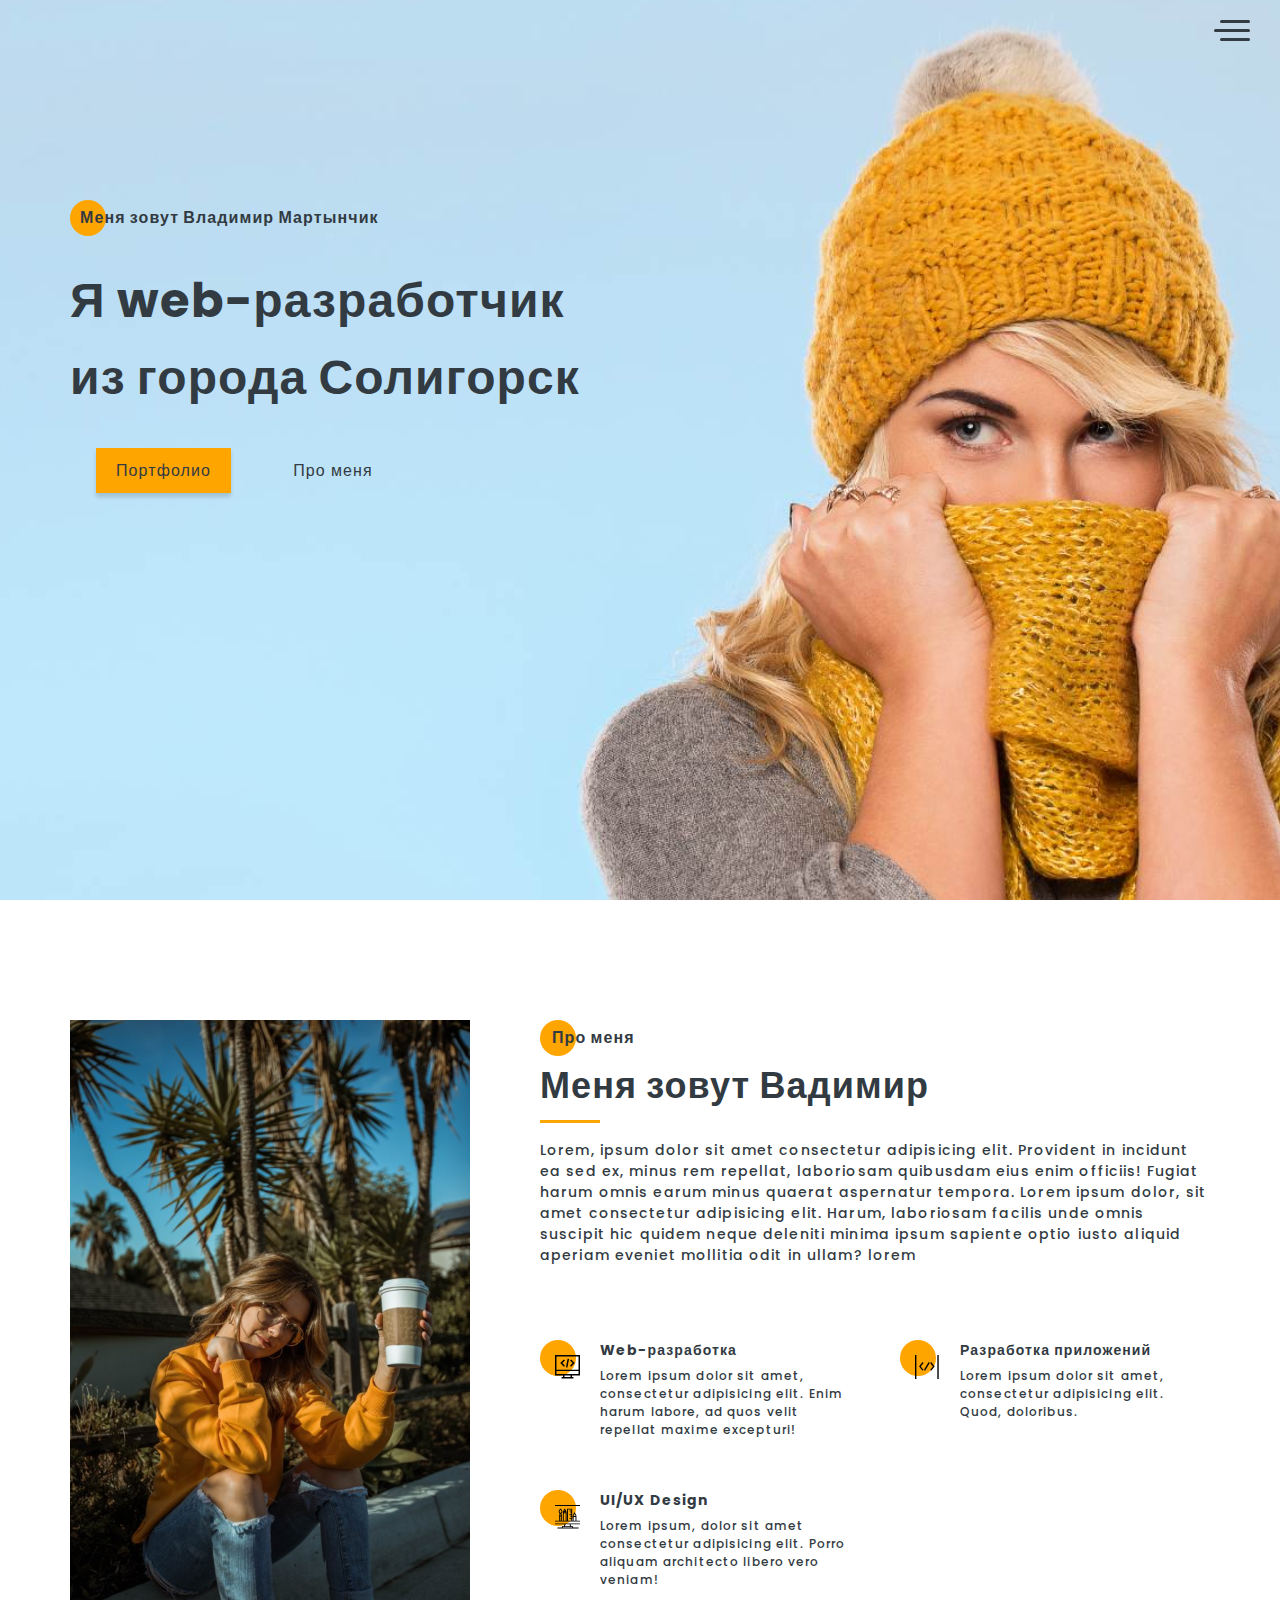
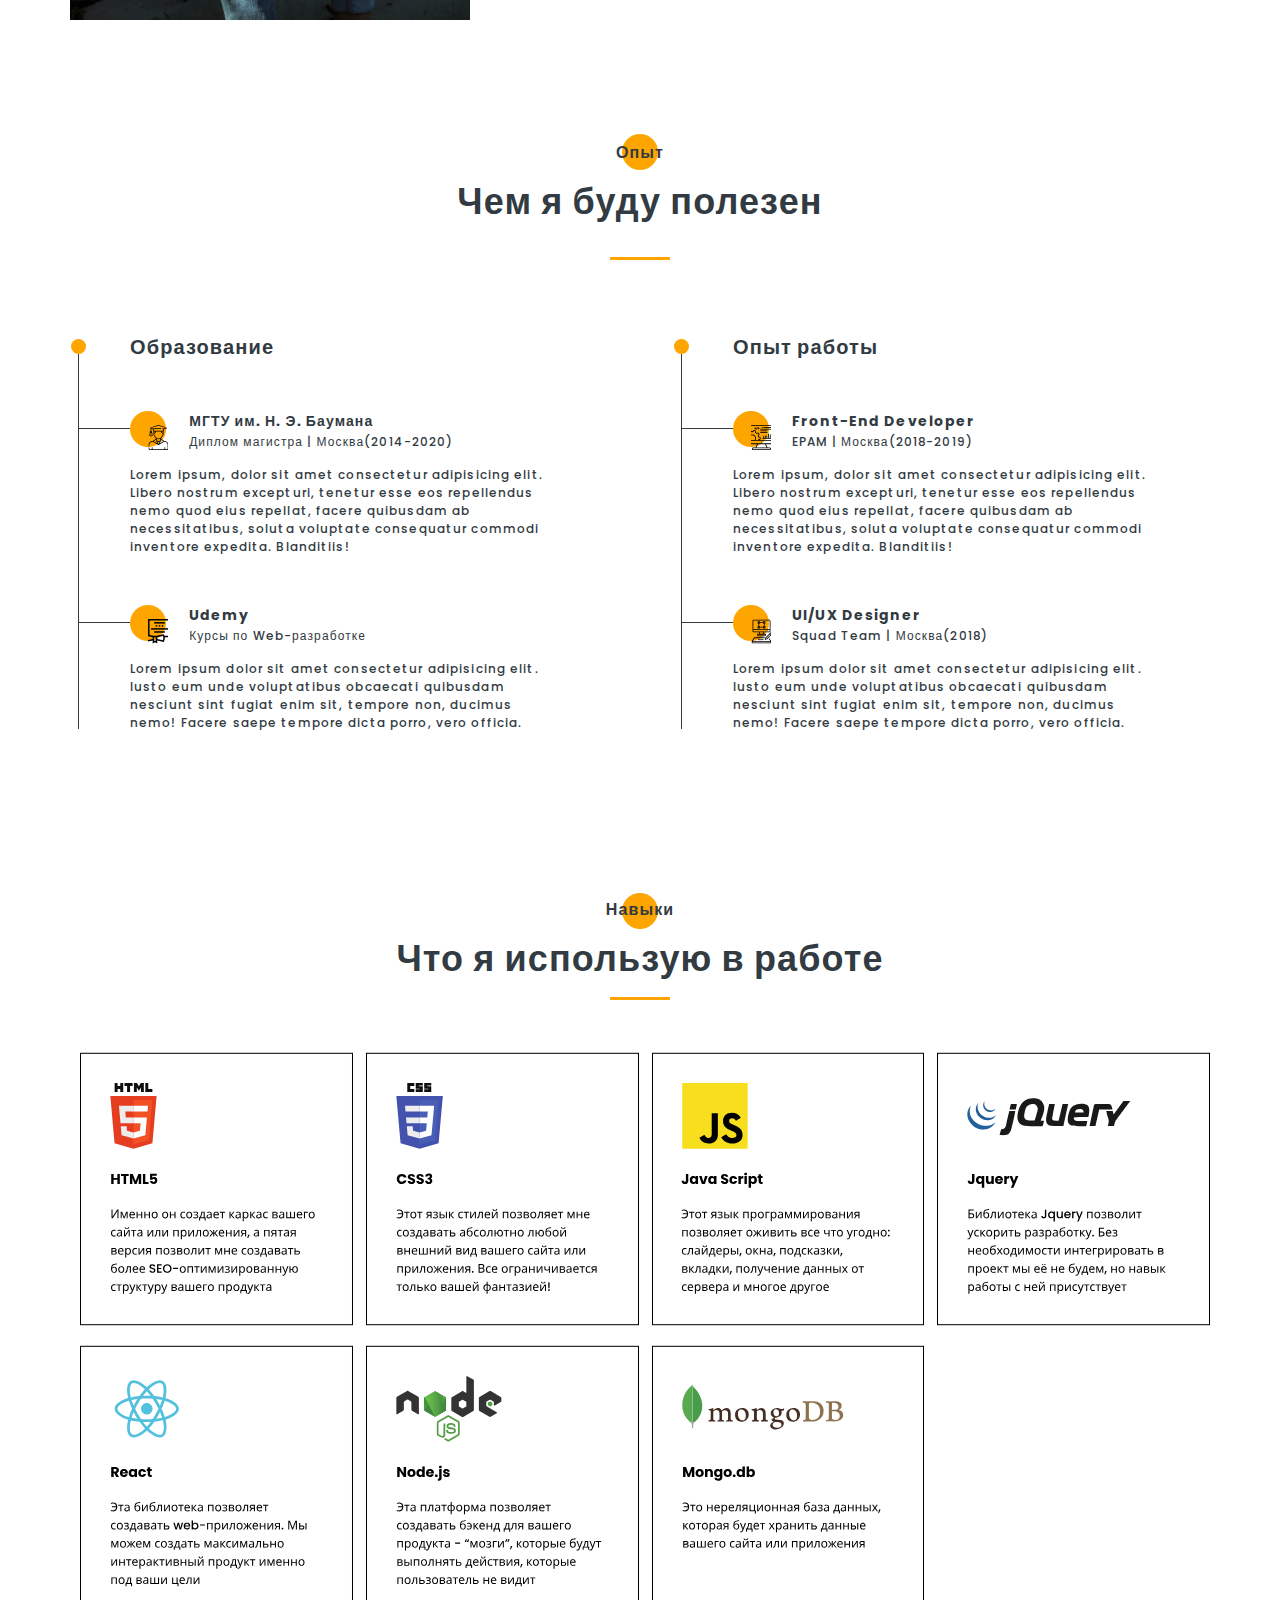
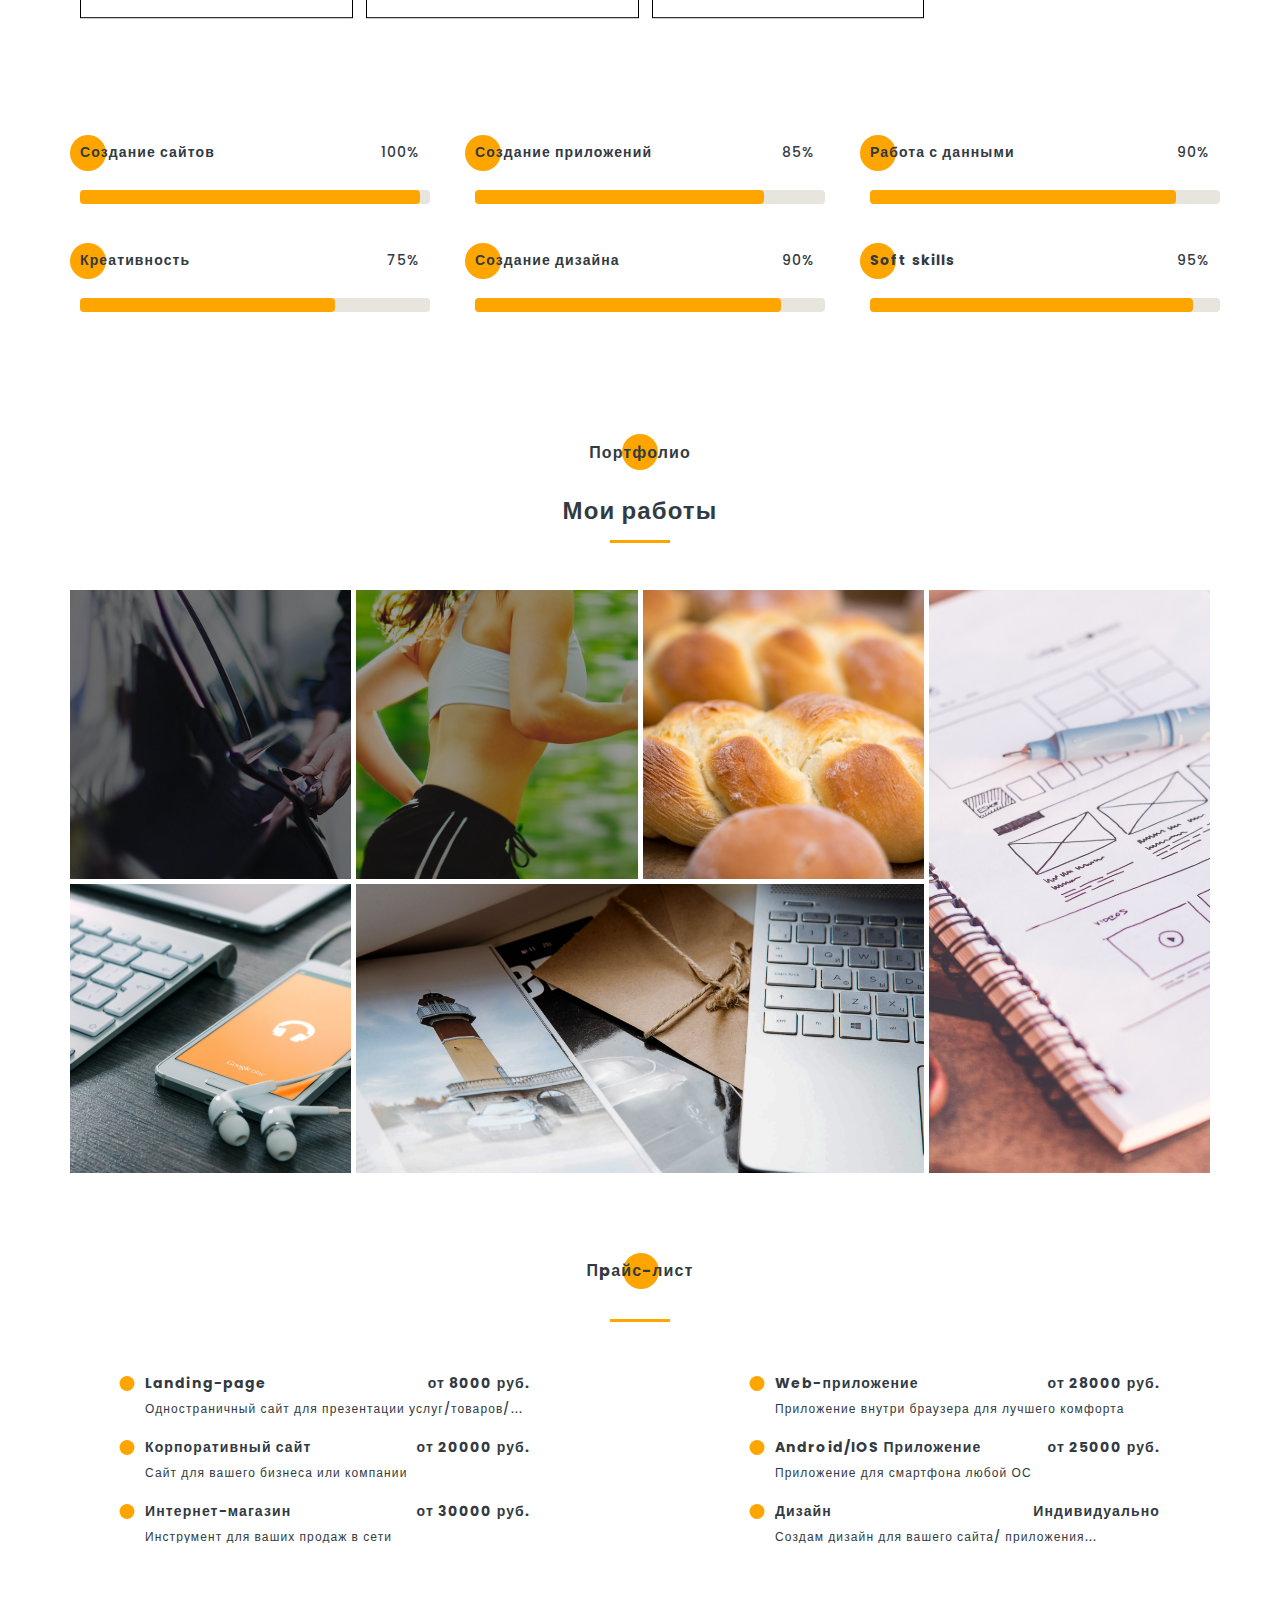
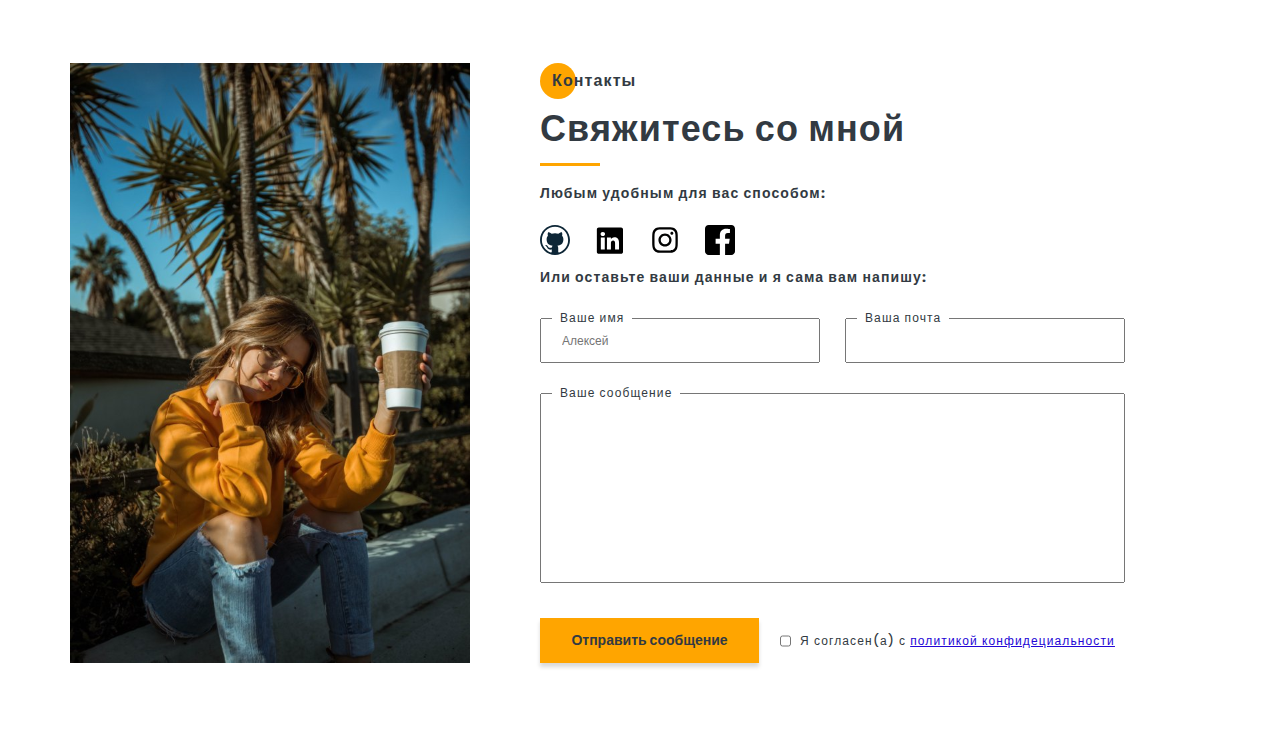
<file: index.html>
<!DOCTYPE html>
<html lang="zxx">
<head>
    <meta charset="UTF-8">
    <meta http-equiv="X-UA-Compatible" content="IE=edge">
    <meta name="viewport" content="width=device-width, initial-scale=1.0">
    <title>Portfolio</title>
    <meta name="title" content="Мое портфолио">
    <meta name="description" content="Мои работы и информация обо мне.">
    <link rel="apple-touch-icon" sizes="180x180" href="src/favicon/apple-touch-icon.png">
    <link rel="icon" type="image/png" sizes="32x32" href="src/favicon/favicon-32x32.png">
    <link rel="icon" type="image/png" sizes="16x16" href="src/favicon/favicon-16x16.png">
    <link rel="manifest" href="/site.webmanifest">
    <link rel="stylesheet" href="src/css/style.css">
</head>
<body>
    <aside class="social-block">
        <div class="social-wrap">
            <span class="block-text">Социальные сети</span>
            <span class="block-wand"></span>
            <a href="#" class="block-link">
                <img src="/src/social-icons/social-buttons/github.svg" alt="github">
            </a>
            <a href="#" class="block-link">
                <img src="/src/social-icons/social-buttons/linkedin_bold.svg" alt="instagram">
            </a>
            <a href="#" class="block-link">
                <img src="/src/social-icons/social-buttons/instagram.svg" alt="facebook">
            </a>
            <a href="#" class="block-link">
                <img src="/src/social-icons/social-buttons/facebook.svg" alt="facebook">
            </a>
        </div>
    </aside>
    <div class="menu">
        <div class="menu__block">
            <div class="menu__close">
                <img src="src/social-icons/close.svg" alt="menu close">
            </div>
            <nav>
                <ul class="menu__list">
                    <li class="menu__link"><a href="#">ПРО МЕНЯ</a></li>
                    <li class="menu__link"><a href="#">МОЙ ОПЫТ</a></li>
                    <li class="menu__link"><a href="#">МОИ НАВЫКИ</a></li>
                    <li class="menu__link"><a href="#">МОИ РАБОТЫ</a></li>
                    <li class="menu__link"><a href="#">ПРАЙС-ЛИСТ</a></li>
                    <li class="menu__link"><a href="#">КОНТАКТЫ</a></li>
                </ul>
            </nav>
            <div class="menu__social">
                <a href="#" class="block-link">
                    <img src="/src/social-icons/social-buttons/github.svg" alt="github">
                </a>
                <a href="#" class="block-link">
                    <img src="/src/social-icons/social-buttons/linkedin_bold.svg" alt="linkedIn">
                </a>
                <a href="#" class="block-link">
                    <img src="/src/social-icons/social-buttons/instagram.svg" alt="instagram">
                </a>
                <a href="#" class="block-link">
                    <img src="/src/social-icons/social-buttons/facebook.svg" alt="facebook">
                </a>
            </div>
        </div>
        <div class="menu__overlay"></div>
    </div>
    <section class="promo">
        <div class="burger">
            <div><span class="short-wand"></span></div>
            <div><span class="long-wand"></span></div>
            <div><span class="short-wand"></span></div>
        </div>
        <div class="container">
            <h2 class="before title title-fs16">Меня зовут Владимир Мартынчик
            </h2>
            <h1 class="title title-fs48">Я web-разработчик <br>
            из города Солигорск
            </h1>
            <div class="promo__btns">
                <a href="#" class="promo__link btn">Портфолио
                </a>
                <a href="#" class="promo__link small-btn">Про меня
                </a>
            </div>
        </div>
    </section>
    <section class="about-me section">
      <div class="container">
        <div class="about-wrapp">
            <div class="about-photo">
                <!-- <img  -->
                <!-- srcset="src/img/photomini.jpg 300w, -->
                            <!-- src/img/Photo.svg 400w" -->
                    <!-- sizes="(max-width: 576px) 280px, -->
                            <!-- (min-width: 577px) 400px"    -->
                <!-- src="src/img/Photo.svg" alt="my photo"> -->
                <!-- <picture> -->
                    <!-- <source media="(max-width: 576px)" srcset="src/img/Photo.svg"> -->
                    <!-- <source media="(min-width: 577px)" srcset="src/img/Photo.svg"> -->
                    <!-- <img src="src/img/Photo.svg" alt="my photo"> -->
                <!-- </picture> -->
                <!-- <picture> -->
                    <!-- <source type="image/webp" srcset="src/img/Photo.webp"> для мобильных отличный вариант! -->
                    <!-- <img src="src/img/Photo.svg" alt="my photo"> -->
                <!-- </picture> -->
                <img src="src/img/Photo.svg" alt="my photo">
            </div>
            <div class="about-biography">
                <div class="before title title-fs16-about">Про меня</div>
                <h2 class="title title-fs36">Меня зовут Вадимир</h2>
                <div class="wand-down"></div>
                <div class="abouit-me__descr">
                    Lorem, ipsum dolor sit amet consectetur adipisicing elit.
                    Provident in incidunt ea sed ex, minus rem repellat, laboriosam
                    quibusdam eius enim officiis! Fugiat harum omnis earum minus
                    quaerat aspernatur tempora.
                    Lorem ipsum dolor, sit amet consectetur adipisicing elit. Harum, laboriosam facilis unde omnis suscipit hic quidem neque deleniti minima ipsum sapiente optio iusto aliquid aperiam eveniet mollitia odit in ullam?
                    lorem
                </div>
            </div>
            <div class="about-way">
                <div class="before web about-padd">
                    <div class="figure">
                        <img src="src/social-icons/web.svg" alt="figure of computer">
                    </div>
                    <div class="title title-about">Web-разработка</div>
                    Lorem ipsum dolor sit amet, consectetur adipisicing elit. Enim
                    harum labore, ad quos velit repellat maxime excepturi!
                </div>
                <div class="before creation about-padd">
                    <div class="figure">
                        <img src="src/social-icons/mob.svg" alt="figure of mobile">
                    </div>

                    <div class="title title-about">Разработка приложений</div>
                    Lorem ipsum dolor sit amet, consectetur adipisicing elit. Quod,
                    doloribus.
                </div>
                <div class="before design about-padd">
                    <div class="figure"><img src="src/social-icons/dectoscope2.svg" alt="figure of dectoscope two">
                    </div>
                    <div class="title title-about">UI/UX Design</div>
                    Lorem ipsum, dolor sit amet consectetur adipisicing elit. Porro
                    aliquam architecto libero vero veniam!
                </div>
            </div>
        </div>
      </div>
    </section>
   <section class="usefull section">
        <div class="container">
            <div class="before title-center title-skill">Опыт</div>
            <h2 class="title-center title-usefull">Чем я буду полезен</h2>
            <div class="wand-down wand-down-mod"></div>
            <div class="usefull__block">
                <div class="education">
                    <div class="wand-vertical"></div>
                    <h3 class="litle before title">Образование</h3>
                    <ul>
                        <li>
                            <div class="universities">
                                <div class="head">
                                   <div class="before icon university-icon">
                                    <img src="src/social-icons/university.svg" alt="universitiy">
                                    </div>
                                    <div class="local">
                                        <div class="wand-horisontal"></div>
                                        <h4 class="h4">МГТУ им. Н. Э. Баумана</h4>
                                        <div class="loc courses-about">Диплом магистра | Москва(2014-2020)</div>
                                    </div>
                                </div>
                                <div class="description university-description">
                                    Lorem ipsum, dolor sit amet consectetur
                                    adipisicing elit. Libero nostrum
                                    excepturi, tenetur esse eos repellendus
                                    nemo quod eius repellat, facere
                                    quibusdam ab necessitatibus, soluta
                                    voluptate consequatur commodi inventore
                                    expedita. Blanditiis!
                                </div>
                            </div>
                        </li>
                        <li>
                            <div class="courses">
                                <div class="head">
                                    <div class="before icon courses-icon">
                                        <img src="src/social-icons/courses.svg" alt="courses">
                                    </div>
                                    <div class="local">
                                        <div class="wand-horisontal"></div>
                                        <h4  class="h4">Udemy</h4>
                                        <div class="loc courses-about">Курсы по
                                            Web-разработке</div>
                                    </div>
                                    <div class="description courses-description">
                                        Lorem ipsum dolor sit amet consectetur adipisicing elit. Iusto eum unde voluptatibus obcaecati quibusdam nesciunt sint fugiat enim sit, tempore non, ducimus nemo! Facere saepe tempore dicta porro, vero officia.
                                    </div>
                                </div>
                            </div>
                        </li>
                    </ul>
                </div>
                <div class="skill-work">
                    <div class="wand-vertical"></div>
                    <h3 class="litle before title">Опыт работы</h3>
                    <ul>
                        <li>
                            <div class="skill-work">
                                <div class="head">
                                    <div class="before icon skill-work-icon">
                                        <img src="src/social-icons/developer.svg" alt="developer">
                                    </div>
                                    <div class="local">
                                        <div class="wand-horisontal"></div>
                                        <h4  class="h4">Front-End Developer</h4>
                                        <div class=" loc skill-work-local">EPAM | Москва(2018-2019)
                                        </div>
                                    </div>
                                </div>
                                <div class="description skill-work-description">
                                    Lorem ipsum, dolor sit amet consectetur
                                    adipisicing elit. Libero nostrum
                                    excepturi, tenetur esse eos repellendus
                                    nemo quod eius repellat, facere
                                    quibusdam ab necessitatibus, soluta
                                    voluptate consequatur commodi inventore
                                    expedita. Blanditiis!
                                </div>
                            </div>
                        </li>
                        <li>
                            <div class="design">
                                <div class="head">
                                    <div class="before icon design-icon">
                                        <img src="src/social-icons/designer.svg" alt="design">
                                    </div>
                                    <div class="local">
                                        <div class="wand-horisontal"></div>
                                        <h4  class="h4">UI/UX Designer</h4>
                                        <div class="loc design-about">Squad Team |
                                            Москва(2018)</div>
                                    </div>
                                    <div class=" description design-description">
                                        Lorem ipsum dolor sit amet consectetur
                                        adipisicing elit. Iusto eum unde
                                        voluptatibus obcaecati quibusdam
                                        nesciunt sint fugiat enim sit, tempore
                                        non, ducimus nemo! Facere saepe tempore
                                        dicta porro, vero officia.
                                    </div>
                                </div>
                            </div>
                        </li>
                    </ul>
                </div>
            </div>
        </div>
    </section> 
    <section class="i-use section">
        <div class="container">
            <div class="before before-skills title-center">Навыки</div>
            <h2 class="title-center title-fs36 h2-i-use">Что я использую в работе</h2>
            <div class="wand-down wand-i-use"></div>
            <div class="i-use-grid">
                <div class="svg-grid">
                    <img src="src/social-icons/it-icons/skill-html5.svg" alt="icon of HTML5">
                    </div>
                <div class="svg-grid">
                    <img src="src/social-icons/it-icons/skill-css3.svg" alt="icon of CSS3">
                    </div>
                <div class="svg-grid">
                    <img src="src/social-icons/it-icons/skill-js.svg" alt="icon of javascript">
                    </div>
                <div class="svg-grid">
                    <img src="src/social-icons/it-icons/skill-jquery.svg" alt="icon of jquery">
                    </div>
                <div class="svg-grid">
                    <img src="src/social-icons/it-icons/skill-react.svg" alt="icon of react">
                    </div>
                <div class="svg-grid">
                    <img src="src/social-icons/it-icons/skill-node.svg" alt="icon of node">
                    </div>
                <div class="svg-grid">
                    <img src="src/social-icons/it-icons/skill-mongo-db.svg" alt="icon of mongo-db ">
                </div>
            </div>
            <div class="percents">
               
                <div class="percents-col">
                    <h3 class="title before">Создание сайтов
                        <span class="percents-span">100%</span>
                        <span class="gray"></span>
                        </h3>
                        <div class="volum"></div>
                </div>
                <div class="percents-col">
                    <h3 class="title before">Создание приложений
                        <span class="percents-span">85%</span>
                        <span class="gray"></span>
                        </h3>
                        <div class="volum"></div>
                </div>
                <div class="percents-col">
                    <h3 class="title before">Работа с данными
                        <span class="percents-span">90%</span>
                        <span class="gray"></span>
                        </h3>
                        <div class="volum"></div>
                </div>
                <div class="percents-col">
                    <h3 class="title before">Креативность
                        <span class="percents-span">75%</span>
                        <span class="gray"></span>
                        </h3>
                        <div class="volum"></div>
                </div>
                <div class="percents-col">
                    <h3 class="title before">Создание дизайна
                        <span class="percents-span">90%</span>
                        <span class="gray"></span>
                        </h3>
                        <div class="volum"></div>
                </div>
                <div class="percents-col">
                    <h3 class="title before">Soft skills
                        <span class="percents-span">95%</span>
                        <span class="gray"></span>
                        </h3>
                        <div class="volum"></div>
                </div>
            </div>
        </div>
    </section>
    <section class="portfolio-photo-href section">
        <div class="container">             
            <div class="title-center before before-porfolio ">Портфолио</div>
            <h2 class="title-center">Мои работы</h2>
            <div class="wand-down"></div>
            <div class="photo-wrap">
                <div class="photo">
                   <a href="#"><img src="src/img/my-works/uber.svg" alt="photo uber"></a>
            </div>
                <div class="photo">
                    <a href="#"><img src="src/img/my-works/pulse.svg" alt="woman running"></a>
            </div>
                <div class="photo">
                   <a href="#"><img src="src/img/my-works/bread.svg" alt="photo bread"></a>
            </div>
                <div class="photo tall">
                    <a href="#"><img src="src/img/my-works/plans.svg" alt="photo documents"></a>
            </div>
                <div class="photo">
                   <a href="#"><img src="src/img/my-works/ipad.svg" alt="photo ipad"></a>
            </div>
                <div class="photo long">
                   <a href="#"><img src="src/img/my-works/mac.svg" alt="photo macbook"></a>
            </div>
            </div>
        </div>
    <section class="price section-litle">
        <div class="container">
            <h2 class="title-center title-price before before-price">
                Пpайс-лист
            </h2>
            <div class="wand-down"></div>
            <div class="price-wrap">
                <div class="price-list">
                    <span class="title litle before">Landing-page</span>
                    <span class="title price-price">от 8000 руб.</span>
                    <span class="span-down">Одностраничный сайт для презентации
                        услуг/товаров/...</span>
                </div>
                <div class="price-list">
                    <span class="title litle before">Web-приложение</span>
                    <span class="title price-price">от 28000 руб.</span>
                    <span class="span-down">Приложение внутри браузера для
                        лучшего комфорта</span>
                </div>
                <div class="price-list">
                    <span class="title litle before">Корпоративный сайт</span>
                        <span class="title price-price">от 20000 руб.</span>
                        <span class="span-down">Сайт для вашего бизнеса или
                            компании</span>
                </div>
                <div class="price-list">
                    <span class="title litle before">Android/IOS
                        Приложение</span>
                    <span class="title price-price">от 25000 руб.</span>
                    <span class="span-down">Приложение для смартфона любой
                        ОС</span>
                </div>
                <div class="price-list">
                    <span class="title litle before">Интернет-магазин</span>
                    <span class="title price-price">от 30000 руб.</span>
                    <span class="span-down">Инструмент для ваших продаж в
                        сети</span>
                </div>
                <div class="price-list">
                    <span class="title litle before">Дизайн</span>
                    <span class="title price-price">Индивидуально</span>
                    <span class="span-down">Создам дизайн для вашего сайта/
                        приложения...</span>
                </div>
            </div>
        </div>
    </section>
    </section>
   <section class="contacts section">
        <div class="container">
        <div class="about-wrapp">
            <div class="about-photo">
                <img src="src/img/Photo.svg" alt="my photo">
            </div>
            <div class="about-biography">
                <div class="before title title-fs16-about">Контакты</div>
                <h2 class="title title-fs36">Свяжитесь со мной</h2>
                <div class="wand-down"></div>
                <div class="abouit-me__descr contact-ways">
                    Любым удобным для вас способом:
                </div>
                <div class="social-contacts">
                    <a href="#"><img src="src/social-icons/social-buttons/github.svg" alt="github referenсу"></a>
                    <a href="#"><img src="src/social-icons/social-buttons/linkedin_bold.svg" alt="linkedin referenсу"></a>
                    <a href="#"><img src="src/social-icons/social-buttons/instagram.svg" alt="instagram referenсу"></a>
                    <a href="#"><img src="src/social-icons/social-buttons/facebook.svg" alt="facebook referenсу"></a>
                </div>
            </div>
            <div class="feedback">
                <div class="or">
                    Или оставьте ваши данные и я сама вам напишу:
                </div>
                <form action="#" method="post">
                    <div class="data-out">
                        <div class="inputs">
                            <input id="name" required name="name" placeholder="Алексей" type="text">
                            <label for="name" class="label">Ваше имя</label>
                        </div>
                        <div class="inputs">
                            <input id="mail" required name="email" type="email">
                            <label for="mail" class="label">Ваша почта</label>
                        </div>
                        <div class="text-area">
                                <textarea name="text" id="text"></textarea>
                            <label for="text" class="area">Ваше сообщение</label>
                        </div>
                    </div>
                    <button class="btn">Отправить сообщение</button>
                    <div class="police">
                        <input required type="checkbox">
                        <span>Я согласен(а) с <a target="_blank" href="src/policy.html">политикой
                                конфидециальности</a></span>
                    </div>
                </form>
            </div>
        </div>
        </div>
    </section>
    <script src="src/js/script.js"></script>
</body>
</html>
</file>
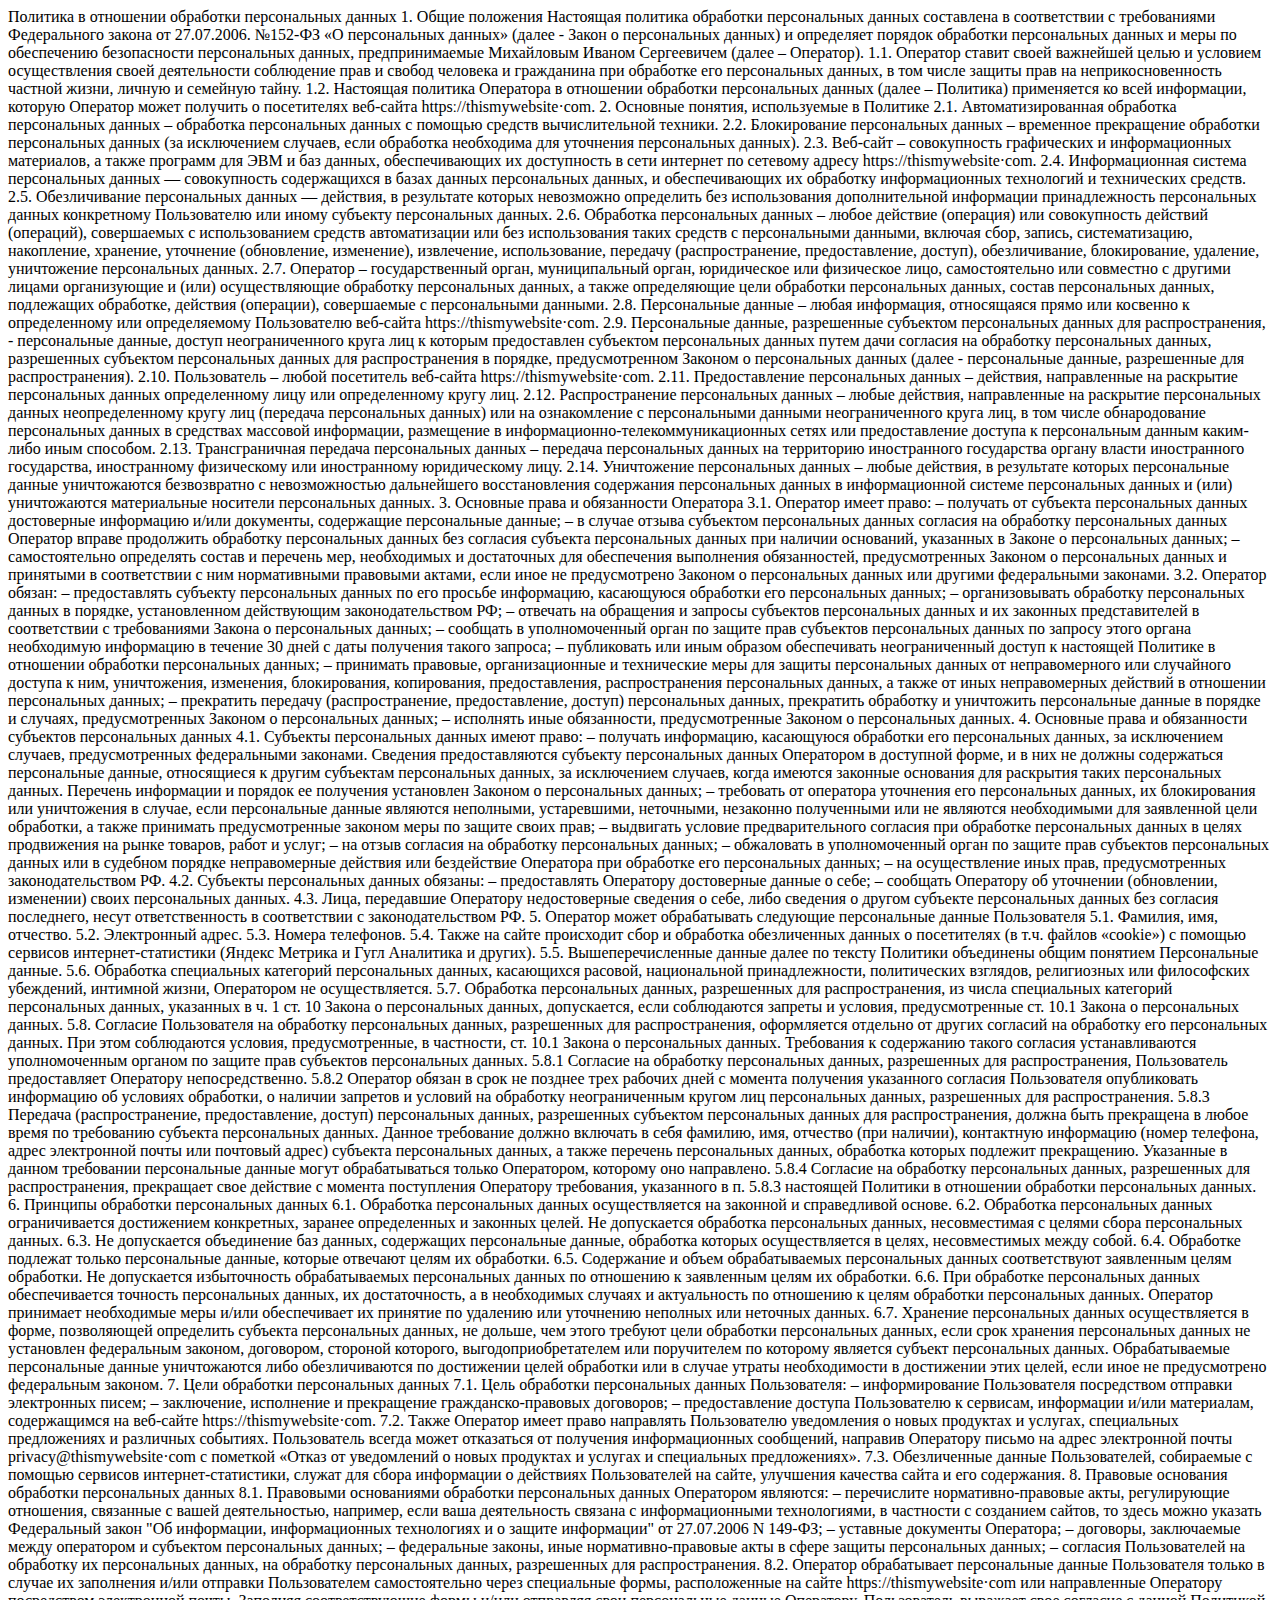
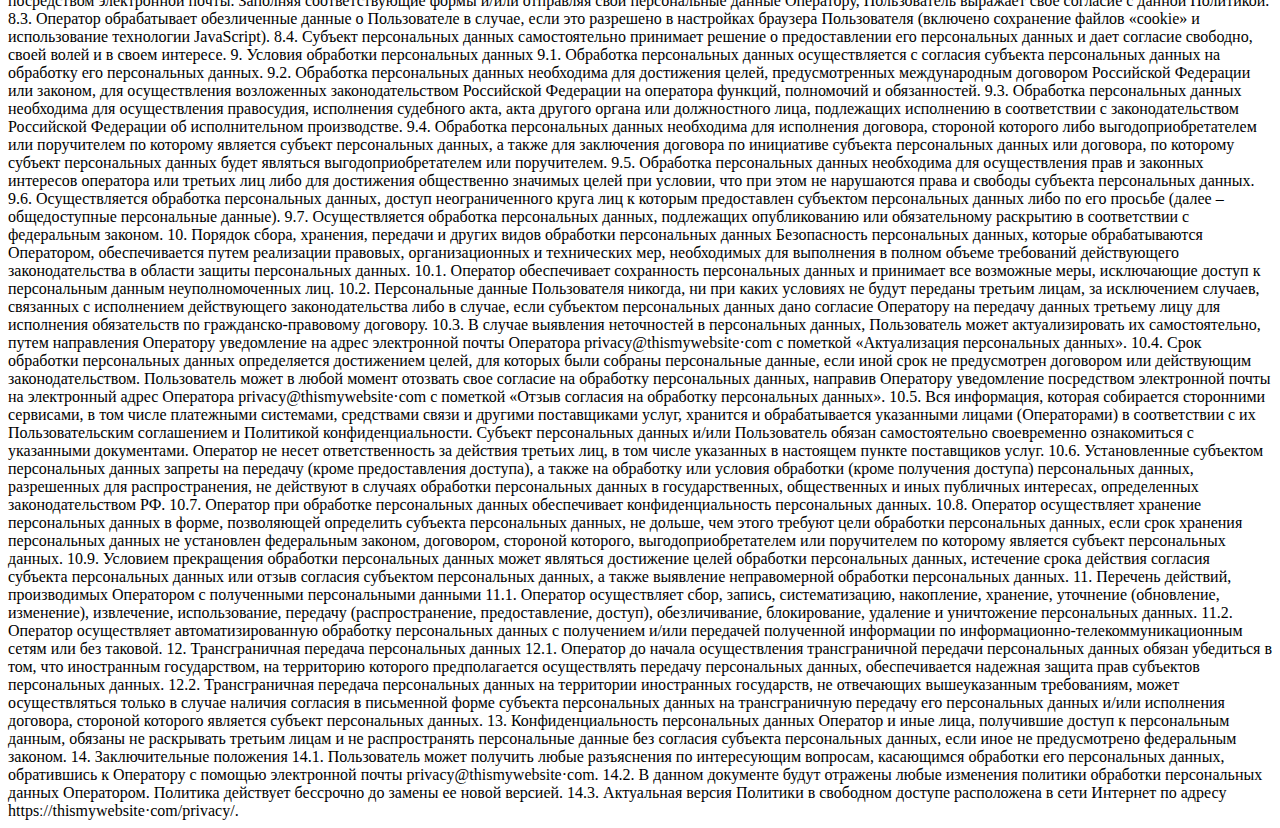
<file: src/policy.html>
<!DOCTYPE html>
<html lang="zxx">
<head>
    <meta charset="UTF-8">
    <meta http-equiv="X-UA-Compatible" content="IE=edge">
    <meta name="viewport" content="width=device-width, initial-scale=1.0">
    <title>Policy</title>
</head>
<body>
    <div>
        Политика в отношении обработки персональных данных
        1. Общие положения
        Настоящая политика обработки персональных данных составлена в соответствии с требованиями Федерального закона от
        27.07.2006. №152-ФЗ «О персональных данных» (далее - Закон о персональных данных) и определяет порядок обработки
        персональных данных и меры по обеспечению безопасности персональных данных, предпринимаемые Михайловым Иваном
        Сергеевичем (далее – Оператор).
        1.1. Оператор ставит своей важнейшей целью и условием осуществления своей деятельности соблюдение прав и свобод человека
        и гражданина при обработке его персональных данных, в том числе защиты прав на неприкосновенность частной жизни, личную
        и семейную тайну.
        1.2. Настоящая политика Оператора в отношении обработки персональных данных (далее – Политика) применяется ко всей
        информации, которую Оператор может получить о посетителях веб-сайта httpsː//thismywebsite·com.
        2. Основные понятия, используемые в Политике
        2.1. Автоматизированная обработка персональных данных – обработка персональных данных с помощью средств вычислительной
        техники.
        2.2. Блокирование персональных данных – временное прекращение обработки персональных данных (за исключением случаев,
        если обработка необходима для уточнения персональных данных).
        2.3. Веб-сайт – совокупность графических и информационных материалов, а также программ для ЭВМ и баз данных,
        обеспечивающих их доступность в сети интернет по сетевому адресу httpsː//thismywebsite·com.
        2.4. Информационная система персональных данных — совокупность содержащихся в базах данных персональных данных, и
        обеспечивающих их обработку информационных технологий и технических средств.
        2.5. Обезличивание персональных данных — действия, в результате которых невозможно определить без использования
        дополнительной информации принадлежность персональных данных конкретному Пользователю или иному субъекту персональных
        данных.
        2.6. Обработка персональных данных – любое действие (операция) или совокупность действий (операций), совершаемых с
        использованием средств автоматизации или без использования таких средств с персональными данными, включая сбор, запись,
        систематизацию, накопление, хранение, уточнение (обновление, изменение), извлечение, использование, передачу
        (распространение, предоставление, доступ), обезличивание, блокирование, удаление, уничтожение персональных данных.
        2.7. Оператор – государственный орган, муниципальный орган, юридическое или физическое лицо, самостоятельно или
        совместно с другими лицами организующие и (или) осуществляющие обработку персональных данных, а также определяющие цели
        обработки персональных данных, состав персональных данных, подлежащих обработке, действия (операции), совершаемые с
        персональными данными.
        2.8. Персональные данные – любая информация, относящаяся прямо или косвенно к определенному или определяемому
        Пользователю веб-сайта httpsː//thismywebsite·com.
        2.9. Персональные данные, разрешенные субъектом персональных данных для распространения, - персональные данные, доступ
        неограниченного круга лиц к которым предоставлен субъектом персональных данных путем дачи согласия на обработку
        персональных данных, разрешенных субъектом персональных данных для распространения в порядке, предусмотренном Законом о
        персональных данных (далее - персональные данные, разрешенные для распространения).
        2.10. Пользователь – любой посетитель веб-сайта httpsː//thismywebsite·com.
        2.11. Предоставление персональных данных – действия, направленные на раскрытие персональных данных определенному лицу
        или определенному кругу лиц.
        2.12. Распространение персональных данных – любые действия, направленные на раскрытие персональных данных
        неопределенному кругу лиц (передача персональных данных) или на ознакомление с персональными данными неограниченного
        круга лиц, в том числе обнародование персональных данных в средствах массовой информации, размещение в
        информационно-телекоммуникационных сетях или предоставление доступа к персональным данным каким-либо иным способом.
        2.13. Трансграничная передача персональных данных – передача персональных данных на территорию иностранного государства
        органу власти иностранного государства, иностранному физическому или иностранному юридическому лицу.
        2.14. Уничтожение персональных данных – любые действия, в результате которых персональные данные уничтожаются
        безвозвратно с невозможностью дальнейшего восстановления содержания персональных данных в информационной системе
        персональных данных и (или) уничтожаются материальные носители персональных данных.
        3. Основные права и обязанности Оператора
        3.1. Оператор имеет право:
        – получать от субъекта персональных данных достоверные информацию и/или документы, содержащие персональные данные;
        – в случае отзыва субъектом персональных данных согласия на обработку персональных данных Оператор вправе продолжить
        обработку персональных данных без согласия субъекта персональных данных при наличии оснований, указанных в Законе о
        персональных данных;
        – самостоятельно определять состав и перечень мер, необходимых и достаточных для обеспечения выполнения обязанностей,
        предусмотренных Законом о персональных данных и принятыми в соответствии с ним нормативными правовыми актами, если иное
        не предусмотрено Законом о персональных данных или другими федеральными законами.
        3.2. Оператор обязан:
        – предоставлять субъекту персональных данных по его просьбе информацию, касающуюся обработки его персональных данных;
        – организовывать обработку персональных данных в порядке, установленном действующим законодательством РФ;
        – отвечать на обращения и запросы субъектов персональных данных и их законных представителей в соответствии с
        требованиями Закона о персональных данных;
        – сообщать в уполномоченный орган по защите прав субъектов персональных данных по запросу этого органа необходимую
        информацию в течение 30 дней с даты получения такого запроса;
        – публиковать или иным образом обеспечивать неограниченный доступ к настоящей Политике в отношении обработки
        персональных данных;
        – принимать правовые, организационные и технические меры для защиты персональных данных от неправомерного или случайного
        доступа к ним, уничтожения, изменения, блокирования, копирования, предоставления, распространения персональных данных, а
        также от иных неправомерных действий в отношении персональных данных;
        – прекратить передачу (распространение, предоставление, доступ) персональных данных, прекратить обработку и уничтожить
        персональные данные в порядке и случаях, предусмотренных Законом о персональных данных;
        – исполнять иные обязанности, предусмотренные Законом о персональных данных.
        4. Основные права и обязанности субъектов персональных данных
        4.1. Субъекты персональных данных имеют право:
        – получать информацию, касающуюся обработки его персональных данных, за исключением случаев, предусмотренных
        федеральными законами. Сведения предоставляются субъекту персональных данных Оператором в доступной форме, и в них не
        должны содержаться персональные данные, относящиеся к другим субъектам персональных данных, за исключением случаев,
        когда имеются законные основания для раскрытия таких персональных данных. Перечень информации и порядок ее получения
        установлен Законом о персональных данных;
        – требовать от оператора уточнения его персональных данных, их блокирования или уничтожения в случае, если персональные
        данные являются неполными, устаревшими, неточными, незаконно полученными или не являются необходимыми для заявленной
        цели обработки, а также принимать предусмотренные законом меры по защите своих прав;
        – выдвигать условие предварительного согласия при обработке персональных данных в целях продвижения на рынке товаров,
        работ и услуг;
        – на отзыв согласия на обработку персональных данных;
        – обжаловать в уполномоченный орган по защите прав субъектов персональных данных или в судебном порядке неправомерные
        действия или бездействие Оператора при обработке его персональных данных;
        – на осуществление иных прав, предусмотренных законодательством РФ.
        4.2. Субъекты персональных данных обязаны:
        – предоставлять Оператору достоверные данные о себе;
        – сообщать Оператору об уточнении (обновлении, изменении) своих персональных данных.
        4.3. Лица, передавшие Оператору недостоверные сведения о себе, либо сведения о другом субъекте персональных данных без
        согласия последнего, несут ответственность в соответствии с законодательством РФ.
        5. Оператор может обрабатывать следующие персональные данные Пользователя
        5.1. Фамилия, имя, отчество.
        5.2. Электронный адрес.
        5.3. Номера телефонов.
        5.4. Также на сайте происходит сбор и обработка обезличенных данных о посетителях (в т.ч. файлов «cookie») с помощью
        сервисов интернет-статистики (Яндекс Метрика и Гугл Аналитика и других).
        5.5. Вышеперечисленные данные далее по тексту Политики объединены общим понятием Персональные данные.
        5.6. Обработка специальных категорий персональных данных, касающихся расовой, национальной принадлежности, политических
        взглядов, религиозных или философских убеждений, интимной жизни, Оператором не осуществляется.
        5.7. Обработка персональных данных, разрешенных для распространения, из числа специальных категорий персональных данных,
        указанных в ч. 1 ст. 10 Закона о персональных данных, допускается, если соблюдаются запреты и условия, предусмотренные
        ст. 10.1 Закона о персональных данных.
        5.8. Согласие Пользователя на обработку персональных данных, разрешенных для распространения, оформляется отдельно от
        других согласий на обработку его персональных данных. При этом соблюдаются условия, предусмотренные, в частности, ст.
        10.1 Закона о персональных данных. Требования к содержанию такого согласия устанавливаются уполномоченным органом по
        защите прав субъектов персональных данных.
        5.8.1 Согласие на обработку персональных данных, разрешенных для распространения, Пользователь предоставляет Оператору
        непосредственно.
        5.8.2 Оператор обязан в срок не позднее трех рабочих дней с момента получения указанного согласия Пользователя
        опубликовать информацию об условиях обработки, о наличии запретов и условий на обработку неограниченным кругом лиц
        персональных данных, разрешенных для распространения.
        5.8.3 Передача (распространение, предоставление, доступ) персональных данных, разрешенных субъектом персональных данных
        для распространения, должна быть прекращена в любое время по требованию субъекта персональных данных. Данное требование
        должно включать в себя фамилию, имя, отчество (при наличии), контактную информацию (номер телефона, адрес электронной
        почты или почтовый адрес) субъекта персональных данных, а также перечень персональных данных, обработка которых подлежит
        прекращению. Указанные в данном требовании персональные данные могут обрабатываться только Оператором, которому оно
        направлено.
        5.8.4 Согласие на обработку персональных данных, разрешенных для распространения, прекращает свое действие с момента
        поступления Оператору требования, указанного в п. 5.8.3 настоящей Политики в отношении обработки персональных данных.
        6. Принципы обработки персональных данных
        6.1. Обработка персональных данных осуществляется на законной и справедливой основе.
        6.2. Обработка персональных данных ограничивается достижением конкретных, заранее определенных и законных целей. Не
        допускается обработка персональных данных, несовместимая с целями сбора персональных данных.
        6.3. Не допускается объединение баз данных, содержащих персональные данные, обработка которых осуществляется в целях,
        несовместимых между собой.
        6.4. Обработке подлежат только персональные данные, которые отвечают целям их обработки.
        6.5. Содержание и объем обрабатываемых персональных данных соответствуют заявленным целям обработки. Не допускается
        избыточность обрабатываемых персональных данных по отношению к заявленным целям их обработки.
        6.6. При обработке персональных данных обеспечивается точность персональных данных, их достаточность, а в необходимых
        случаях и актуальность по отношению к целям обработки персональных данных. Оператор принимает необходимые меры и/или
        обеспечивает их принятие по удалению или уточнению неполных или неточных данных.
        6.7. Хранение персональных данных осуществляется в форме, позволяющей определить субъекта персональных данных, не
        дольше, чем этого требуют цели обработки персональных данных, если срок хранения персональных данных не установлен
        федеральным законом, договором, стороной которого, выгодоприобретателем или поручителем по которому является субъект
        персональных данных. Обрабатываемые персональные данные уничтожаются либо обезличиваются по достижении целей обработки
        или в случае утраты необходимости в достижении этих целей, если иное не предусмотрено федеральным законом.
        7. Цели обработки персональных данных
        7.1. Цель обработки персональных данных Пользователя:
        – информирование Пользователя посредством отправки электронных писем;
        – заключение, исполнение и прекращение гражданско-правовых договоров;
        – предоставление доступа Пользователю к сервисам, информации и/или материалам, содержащимся на веб-сайте
        httpsː//thismywebsite·com.
        7.2. Также Оператор имеет право направлять Пользователю уведомления о новых продуктах и услугах, специальных
        предложениях и различных событиях. Пользователь всегда может отказаться от получения информационных сообщений, направив
        Оператору письмо на адрес электронной почты privacy@thismywebsite·com с пометкой «Отказ от уведомлений о новых продуктах
        и услугах и специальных предложениях».
        7.3. Обезличенные данные Пользователей, собираемые с помощью сервисов интернет-статистики, служат для сбора информации о
        действиях Пользователей на сайте, улучшения качества сайта и его содержания.
        8. Правовые основания обработки персональных данных
        8.1. Правовыми основаниями обработки персональных данных Оператором являются:
        – перечислите нормативно-правовые акты, регулирующие отношения, связанные с вашей деятельностью, например, если ваша
        деятельность связана с информационными технологиями, в частности с созданием сайтов, то здесь можно указать Федеральный
        закон "Об информации, информационных технологиях и о защите информации" от 27.07.2006 N 149-ФЗ;
        – уставные документы Оператора;
        – договоры, заключаемые между оператором и субъектом персональных данных;
        – федеральные законы, иные нормативно-правовые акты в сфере защиты персональных данных;
        – согласия Пользователей на обработку их персональных данных, на обработку персональных данных, разрешенных для
        распространения.
        8.2. Оператор обрабатывает персональные данные Пользователя только в случае их заполнения и/или отправки Пользователем
        самостоятельно через специальные формы, расположенные на сайте httpsː//thismywebsite·com или направленные Оператору
        посредством электронной почты. Заполняя соответствующие формы и/или отправляя свои персональные данные Оператору,
        Пользователь выражает свое согласие с данной Политикой.
        8.3. Оператор обрабатывает обезличенные данные о Пользователе в случае, если это разрешено в настройках браузера
        Пользователя (включено сохранение файлов «cookie» и использование технологии JavaScript).
        8.4. Субъект персональных данных самостоятельно принимает решение о предоставлении его персональных данных и дает
        согласие свободно, своей волей и в своем интересе.
        9. Условия обработки персональных данных
        9.1. Обработка персональных данных осуществляется с согласия субъекта персональных данных на обработку его персональных
        данных.
        9.2. Обработка персональных данных необходима для достижения целей, предусмотренных международным договором Российской
        Федерации или законом, для осуществления возложенных законодательством Российской Федерации на оператора функций,
        полномочий и обязанностей.
        9.3. Обработка персональных данных необходима для осуществления правосудия, исполнения судебного акта, акта другого
        органа или должностного лица, подлежащих исполнению в соответствии с законодательством Российской Федерации об
        исполнительном производстве.
        9.4. Обработка персональных данных необходима для исполнения договора, стороной которого либо выгодоприобретателем или
        поручителем по которому является субъект персональных данных, а также для заключения договора по инициативе субъекта
        персональных данных или договора, по которому субъект персональных данных будет являться выгодоприобретателем или
        поручителем.
        9.5. Обработка персональных данных необходима для осуществления прав и законных интересов оператора или третьих лиц либо
        для достижения общественно значимых целей при условии, что при этом не нарушаются права и свободы субъекта персональных
        данных.
        9.6. Осуществляется обработка персональных данных, доступ неограниченного круга лиц к которым предоставлен субъектом
        персональных данных либо по его просьбе (далее – общедоступные персональные данные).
        9.7. Осуществляется обработка персональных данных, подлежащих опубликованию или обязательному раскрытию в соответствии с
        федеральным законом.
        10. Порядок сбора, хранения, передачи и других видов обработки персональных данных
        Безопасность персональных данных, которые обрабатываются Оператором, обеспечивается путем реализации правовых,
        организационных и технических мер, необходимых для выполнения в полном объеме требований действующего законодательства в
        области защиты персональных данных.
        10.1. Оператор обеспечивает сохранность персональных данных и принимает все возможные меры, исключающие доступ к
        персональным данным неуполномоченных лиц.
        10.2. Персональные данные Пользователя никогда, ни при каких условиях не будут переданы третьим лицам, за исключением
        случаев, связанных с исполнением действующего законодательства либо в случае, если субъектом персональных данных дано
        согласие Оператору на передачу данных третьему лицу для исполнения обязательств по гражданско-правовому договору.
        10.3. В случае выявления неточностей в персональных данных, Пользователь может актуализировать их самостоятельно, путем
        направления Оператору уведомление на адрес электронной почты Оператора privacy@thismywebsite·com с пометкой
        «Актуализация персональных данных».
        10.4. Срок обработки персональных данных определяется достижением целей, для которых были собраны персональные данные,
        если иной срок не предусмотрен договором или действующим законодательством.
        Пользователь может в любой момент отозвать свое согласие на обработку персональных данных, направив Оператору
        уведомление посредством электронной почты на электронный адрес Оператора privacy@thismywebsite·com с пометкой «Отзыв
        согласия на обработку персональных данных».
        10.5. Вся информация, которая собирается сторонними сервисами, в том числе платежными системами, средствами связи и
        другими поставщиками услуг, хранится и обрабатывается указанными лицами (Операторами) в соответствии с их
        Пользовательским соглашением и Политикой конфиденциальности. Субъект персональных данных и/или Пользователь обязан
        самостоятельно своевременно ознакомиться с указанными документами. Оператор не несет ответственность за действия третьих
        лиц, в том числе указанных в настоящем пункте поставщиков услуг.
        10.6. Установленные субъектом персональных данных запреты на передачу (кроме предоставления доступа), а также на
        обработку или условия обработки (кроме получения доступа) персональных данных, разрешенных для распространения, не
        действуют в случаях обработки персональных данных в государственных, общественных и иных публичных интересах,
        определенных законодательством РФ.
        10.7. Оператор при обработке персональных данных обеспечивает конфиденциальность персональных данных.
        10.8. Оператор осуществляет хранение персональных данных в форме, позволяющей определить субъекта персональных данных,
        не дольше, чем этого требуют цели обработки персональных данных, если срок хранения персональных данных не установлен
        федеральным законом, договором, стороной которого, выгодоприобретателем или поручителем по которому является субъект
        персональных данных.
        10.9. Условием прекращения обработки персональных данных может являться достижение целей обработки персональных данных,
        истечение срока действия согласия субъекта персональных данных или отзыв согласия субъектом персональных данных, а также
        выявление неправомерной обработки персональных данных.
        11. Перечень действий, производимых Оператором с полученными персональными данными
        11.1. Оператор осуществляет сбор, запись, систематизацию, накопление, хранение, уточнение (обновление, изменение),
        извлечение, использование, передачу (распространение, предоставление, доступ), обезличивание, блокирование, удаление и
        уничтожение персональных данных.
        11.2. Оператор осуществляет автоматизированную обработку персональных данных с получением и/или передачей полученной
        информации по информационно-телекоммуникационным сетям или без таковой.
        12. Трансграничная передача персональных данных
        12.1. Оператор до начала осуществления трансграничной передачи персональных данных обязан убедиться в том, что
        иностранным государством, на территорию которого предполагается осуществлять передачу персональных данных,
        обеспечивается надежная защита прав субъектов персональных данных.
        12.2. Трансграничная передача персональных данных на территории иностранных государств, не отвечающих вышеуказанным
        требованиям, может осуществляться только в случае наличия согласия в письменной форме субъекта персональных данных на
        трансграничную передачу его персональных данных и/или исполнения договора, стороной которого является субъект
        персональных данных.
        13. Конфиденциальность персональных данных
        Оператор и иные лица, получившие доступ к персональным данным, обязаны не раскрывать третьим лицам и не распространять
        персональные данные без согласия субъекта персональных данных, если иное не предусмотрено федеральным законом.
        14. Заключительные положения
        14.1. Пользователь может получить любые разъяснения по интересующим вопросам, касающимся обработки его персональных
        данных, обратившись к Оператору с помощью электронной почты privacy@thismywebsite·com.
        14.2. В данном документе будут отражены любые изменения политики обработки персональных данных Оператором. Политика
        действует бессрочно до замены ее новой версией.
        14.3. Актуальная версия Политики в свободном доступе расположена в сети Интернет по адресу
        httpsː//thismywebsite·com/privacy/.
    </div>
</body>
</html>
</file>
<file: src/css/style.css>
@import url("https://fonts.googleapis.com/css2?family=Poppins:ital,wght@0,100;0,200;0,300;0,400;0,500;0,600;0,700;0,800;0,900;1,100;1,200;1,300;1,400;1,500;1,600;1,700;1,800;1,900&display=swap");

:root {
    --main-blue: #BDE0F3;
    --main-orange: #FFA500;
    --main-color-text: #323a42;
}

*, *::after, *::before, input, span {
    font-family: 'Poppins', sans-serif;
    margin: 0;
    padding: 0;
    box-sizing: border-box;
    color: var(--main-color-text);
    list-style: none;
}
body {
    min-height: 100vh; 
    scroll-behavior: smooth;
    text-rendering: optimizeSpeed;
    line-height: 1.6;
    letter-spacing: 0.07rem;
}
img {
    width: 100%;
    height: 100%;
    object-fit: cover;
}
a {
    text-decoration: none;
}

.section {
    padding-top: 120px;
    height: auto;
    background-color: #fff;
}

.container {
    width: 1140px;
    margin: 0 auto;
    transform: scale(1.0);
}

.title {
    font-weight: 700;
}

.title-center {
    font-weight: 700;
    text-align: center;
    margin-bottom: 6px;
}

.before::before {
    content: '';
    position: absolute;
    left: -10px;
    top: -6px;
    width: 36px;
    height: 36px;
    border-radius: 50%;
    background-color: var(--main-orange);
    z-index: -1;
}

/*! promo */

.promo {
    min-height: 100vh;
    position: relative;
    background: var(--main-blue) no-repeat url('../img/Background.svg') 50%/cover;
}

.title-fs16 {
    position: relative;
    top:206px;
    left: 10px;
    font-size: 16px;
    line-height: 24px;
    z-index: 1;
}

.title-fs48 {
    position: relative;
    top: 239px;
    font-size: 48px;
}

.btn {
    display: inline-block;
    width: 135px;
    height: 45px;
    background: var(--main-orange);
    box-shadow: 0px 4px 4px rgba(0, 0, 0, 0.15);
    transition-property: border-radius;
    transition-duration: 0.8s;
}
.btn:hover {
    border-radius: 50%;
    transition-property: border-radius;
    transition-duration: 0.5s;
}

.promo__link {
    position: relative;
    top: 270px;
    left: 26px;
    margin-right: 57px;
    text-align: center;
    line-height: 45px;
}

.small-btn {
    transition-property: font-size, color;
    transition-duration: 0.9s;
}
.small-btn:hover {
    font-size: 20px;
    color: var(--main-orange);
    transition-property: font-size, color;
    transition-duration: 0.5s;
}

.social-block {
    position: relative;
}

.social-wrap {
    position: fixed;
    top: 385px;
    left: -115px;
    z-index: 2;
    transform: rotate(-90deg);
}

.block-text {
    display: inline-block;
    font-weight: 700;
    font-size: 16px;
    line-height: 24px;
}

.block-wand {
    display: inline-block;
    width: 70px;
    height: 2px;
    background-color: var(--main-color-text);
    margin: 0 15px 3px 15px;
}

.block-link {
    display: inline-block;
    width: 20px;
    height: 20px;
    margin: 0 1px 0 1px;
    position: relative;
    bottom: -6px;
    transition-property: width, height;
    transition-duration: 1.2s;
}

.block-link:hover {
    width: 30px;
    height: 30px;
    transition-property: width, height;
    transition-duration: 0.8s;
}

.burger{
    position: absolute;
    top: 20px;
    right: 30px;
    transform: rotate(180deg);
    cursor: pointer;
}
.short-wand {
    display: block;
    width: 30px;
    height: 3px;
    background-color: var(--main-color-text);
    border-radius: 3px;
}

.long-wand {
    display: block;
    width: 36px;
    height: 3px;
    background-color: var(--main-color-text);
    margin: 6px 0 6px 0;
    border-radius: 3px;
}

.menu {
    position: fixed;
    top: 0px;
    width: 100%;
    height: 100vh;
    z-index: 10;
    left: -100%;
    visibility: hidden;
    opacity: 0;
    transition: all 0.6s;
}
.menu.active {
    left: 0;
    visibility: visible;
    opacity: 1;
}

.menu__block {
    position: relative;
    width: 345px;
    height: 100%;
    background-color: var(--main-orange);
    z-index: 10;
}

.menu__close img {
    position: absolute;
    top: 25px;
    right: 25px;
    width: 29px;
    height: 29px;
    cursor: pointer;
}


.nav {
    position: relative;
}

.menu__list {
    position: relative;
    top: 140px;
    left: 75px;
    margin-bottom: 15px;
    font-weight: 700;
    font-size: 24px;
    line-height: 36px;  
    list-style: none; 
}

.menu__link {
    max-width: 270px;
}
.menu__link::before {
    position: absolute;
    content: "";
    width: 15px;
    height: 15px;
    background-color: var(--main-orange);
    border: 1px solid var(--main-color-text);
    border-radius: 50%;
    left: -35px;
    margin-top: 10px; 
    transition: all 0.5s;
}
.menu__link:hover::before{
    background-color: rgb(255, 239, 223);
}
.menu__list a {
    color: #fff;
}

.menu__social {
    position: absolute;
    bottom: 55px;
    left: 50%;
    transform: translateX(-50%);
    margin: 0;
}

.menu__overlay {
    position: fixed;
    top: 0;
    left: 0;
    width: 100%;
    height: 100%;
    background-color: #fff;
    opacity: 0.75;
}

/*! ABOUT-ME*/


.about-wrapp {
    display: grid;
    grid-template-columns: 400px 1fr;
    grid-auto-rows: minmax(245px, auto);
    column-gap: 70px;
    row-gap: 40px;
}
.about-photo {
    grid-column: 1;
    grid-row: 1/3;
    position: relative;
    left: 0px;
    top: 0px;
    border-radius: 0px;
    height: 600px;
    width: 400px;
}

.about-biography {
    position: relative;
}


.title-fs16-about {
    position: relative;
    top: 6px;
    left: 12px;
    font-size: 16px;
    line-height: 24px;
    z-index: 1;
}
.title-fs16-about.before::before {
    top: -6px;
    left: -12px;
}

.title-fs36 {
    position: absolute;
    font-size: 36px;
    line-height: 60px;
    top: 36px;
    left: 0px;
}

.wand-down {
    position: absolute;
    top: 100px;
    left: 0px;
    width: 60px;
    height: 3px;
    background-color: var(--main-orange);
}
.abouit-me__descr {
    position: absolute;
    font-weight: 500;
    font-size: 14px;
    line-height: 21px;
    top: 120px;
    left: 0px;
}

.about-way {
    display: grid;
    grid-template-columns: repeat(2, 1fr);
    grid-auto-rows: minmax(110px, auto);
    column-gap: 50px;
    row-gap: 20px;
    position: relative;
    font-weight: 500;
    font-size: 12px;
    line-height: 18px;
}

.title-about {
    font-size: 14px;
    line-height: 21px;
    margin-bottom: 6px;
}

.about-padd {
    position: relative;
    padding-left: 60px; 
}
.about-padd.before::before {
    top: 0px;
    left: 0px;
}

.figure img {
    position: absolute;
    top: 15px;
    left: 15px;
    width: 25px;
    height: 24px;
}

/*!USEFULL*/

.title-skill.before::before {
    top: -6px;
    left: 50%;
    transform: translateX(-50%);
}

.title-usefull {
    font-size: 36px;
    line-height: 60px;
    margin-top: 6px;
}

.wand-down-mod {
    top: 117px;
    left: 50%;
    transform: translateX(-50%);
}

.usefull__block {
    position: relative;
    margin: 100px 60px 0px 60px;
    display: grid;
    grid-template-columns: repeat(2, 1fr);
    column-gap: 186px;
}

.education h3, .skill-work h3 {
    font-size: 20px;
    line-height: 30px;
    margin: 0px 0px 45px 0px;
}

.usefull__block img {
    width: 20px;
    height: 25px;
    position: relative;
    top: 4px;

}


.description {
    margin: 12px 0px 45px 0px;
    font-weight: 500;
    font-size: 12px;
    line-height: 18px;
}

.head {
    position: relative;
}

.icon {
    margin: 0px 16px -6px 18px;
}

.icon.before::before {
    top: 4px;
    left: 0px;
}
.local {
    position: relative;
}
.icon, .local, h4 {
    display: inline-block;
}

.h4 {
    font-size: 14px;
    line-height: 21px;
}
.loc {
    font-weight: 500;
    font-size: 12px;
    line-height: 18px;
}

.education, .skill-work {
    position: relative;
}

.litle.before::before {
    width: 15px;
    height: 15px;
    top: 7px;
    left: -59px;

}

.wand-vertical {
    position: absolute;
    top: 22px;
    left: -52px;
    background-color: var(--main-color-text);
    width: 1px;
    height: calc(100% - 70px);
}
.wand-horisontal {
    position: relative;
    top: 21px;
    left: -110px;
    background-color: var(--main-color-text);
    width: 51px;
    height: 1px;
}

/*! i-use */

.h2-i-use {
    position: static;
    margin-bottom: 25px;
}

.wand-i-use {
    left: 50%;
    transform: translateX(-50%);
}

.before-skills.before::before {
    top: -4px;
    left: 50%;
    transform: translateX(-50%);
}

.i-use-grid {
    margin: 60px 0px 0px 10px;
    display: grid;
    grid-template-columns: repeat(4, 1fr);
    grid-template-rows: repeat(2, auto);
    gap: 13px;
}
.svg-grid {
    width: 100%;
    min-height: 100%;
    transition: all 0.9s;
}

.svg-grid:hover {
    width: 105%;
    height: 105%;
    transition: all 0.6s;
}
.svg-grid img {
    object-fit: unset;
}
.percents {
    padding-top: 120px;
    display: grid;
    grid-template-columns: repeat(3, 1fr);
    grid-template-rows: repeat(2, 70px);
    grid-auto-rows: minmax(70px, auto);
    column-gap: 45px;
    row-gap: 38px;
}

.percents-col {
    position: relative;
    padding-left: 10px;
}

.percents-col h3 {
    font-size: 14px;
    line-height: 21px;
}

.percents h3.before::before {
    top: -7px;
    left: 0px;
}

.percents-col h3 span {
    position: absolute;
    right: 0px;
    font-weight: 500;
    font-size: 14px;
    line-height: 21px;
}

.volum {
    margin-top: 27px;
    border-radius: 4px;
    height: 14px;
    background-color: var(--main-orange);
}
.gray {
    display: inline-block;
    position: relative;
    top: 48px;
    left: 10px;
    z-index: -1; 
    border-radius: 4px;
    height: 14px;
    width: 100%;
    background-color: #E8E4DE;
}

/*! PORTFOLIO-PHOTO*/

.portfolio-photo-href {
    position: relative;
}
.portfolio-photo-href h2 {
    margin-top: 26px;
}
.portfolio-photo-href wand {
    top: 120px;
}

.before-porfolio {
    position: relative;
    top: 0px;
    z-index: 1;
}
.before-porfolio.before::before {
    left: 50%;
    transform: translateX(-50%);
}

.photo-wrap {
    margin-top: 60px;
    display: grid;
    grid-template-columns: repeat(4, 1fr);
    grid-template-rows: repeat(2, auto);
    grid-auto-rows: auto;
    gap: 5px;
}
.portfolio-photo-href .wand-down {
    left: 50%;
    transform: translateX(-50%);
}

.tall {
    grid-row: 1/3;
    grid-column: 4/5;
}
.long {
    grid-row: 2/3;
    grid-column: 2/4 ;
}
.photo img {
    transition: all 0.5s;
}
.photo img:hover {
    transform: scale(1.05);
    border-radius: 3px;
    filter: brightness(110%);
    transition: all 0.5s;
}

/*! Price*/
.section-litle {
    padding-top: 60px;
    min-height: 460px;
    background-color: #fff;
}
.title-price {
    font-size: 16px;
    line-height: 24px;
}

.price .wand-down {
    top: 60px;
    left: 50%;
    transform: translateX(-50%);
}

.price .before::before {
    left: calc(50% + 1px);
    transform: translateX(-50%);
}

.price-wrap {
    margin-top: 90px;
    padding: 0px 50px;
    display: grid;
    grid-template-columns: repeat(2, 1fr);
    grid-auto-rows: minmax(44px, auto);
    column-gap: 220px;
    row-gap: 15px;
}

.price-list {
    padding-left: 25px;
    position: relative;
    display: grid;
    grid-template-columns: repeat(2, auto);
    grid-auto-rows: minmax(22px, auto);
    row-gap: 5px;
    font-size: 14px;
    line-height: 21px;
}

.price-price {
    justify-self: end;
}
.span-down {
    grid-column: 1/3;
    font-weight: 500;
    font-size: 12px;
    line-height: 18px;
}

.price-list .litle.before::before {
    top: 3px;
    left: 7px;
}

/*! contacts */

.contacts .about-wrapp {
    grid-template-rows: minmax(150px, auto);
    row-gap: 0px;
}

.data-out {
    display: grid;
    grid-template-columns: repeat(2, 280px);
    grid-template-rows: 45px 190px;
    row-gap: 30px;
    column-gap: 25px;
}

.text-area {
    grid-row: 2/3;
    grid-column: 1/3;
}

.inputs, .text-area {
    position: relative;
}

.feedback input, textarea {
    width: 100%;
    height: 100%;
    padding: 0px 20px;
    font-size: 12px;
    line-height: 18px;
    resize: none;
}

.label, .area {
    display: inline-block;
    height: 18px;
    width: auto;
    padding: 0px 8px;
    background-color: #fff;
    position: absolute;
    left: 12px;
    top: -9px;
    font-size: 12px;
    line-height: 18px;
}

.contacts {
    position: relative;
    top: -90px;
}
.contact-ways {
    font-weight: 700;
    font-size: 14px;
    line-height: 21px;
}

.social-contacts {
    position: absolute;
    top: 162px;
    left: 0;
}

.social-contacts a {
    display: inline-block;
    width: 30px;
    height: 30px;
    margin: 0px 20px 20px 0px;
}

.social-contacts a:hover {
    transform: rotate(360deg);
    transition: all 0.6s;
}

.or {
    margin-bottom: 30px;
    font-weight: 700;
    font-size: 14px;
    line-height: 21px;
}


form .btn {
    position: absolute;
    bottom: 0px;
    margin-top: 28px;
    border: none;
    width: 219px;
    height: 45px;
    font-weight: 700;
    font-size: 14px;
    line-height: 21px;
    box-shadow: 0px 4px 4px rgba(0, 0, 0, 0.15);
}

.police {
    display: inline-block;
    position: relative;
    top: 44px;
    left: 240px;
    width: 350px;
    height: 18px;
    font-weight: 500;
    font-size: 12px;
    line-height: 18px;
}

.police input {
    display: inline-block;
    position: absolute;
    top: 3px;
    width: 11px;
    height: 12px;
    padding-top: 2px;
}

.police span {
    padding-left: 20px;
}

.police a {
    color: #2306D6;
    text-decoration: underline;
}

@media (max-width: 1450px) {
    .social-wrap {
        display: none;
    }
}
@media (max-width: 1200px) {
    .section {
            padding-top: 110px;
        }
    .container {
        max-width: 960px;
    }
    .i-use-grid {
        grid-template-columns: repeat(3, 1fr);
        grid-template-rows: repeat(3, auto);
        justify-content: space-evenly;
    }
    .percents {
        grid-template-columns: repeat(2, 1fr);
        grid-template-rows: repeat(3, 70px);
    }
    .price-wrap {
        column-gap: 120px;
    }
    .contacts .about-wrapp {
        grid-template-columns: 1fr;
        grid-template-rows: 245px 395px;
        column-gap: unset;
        padding-left: 50px;
    }
    .contacts .about-photo {
        display: none;
    }
}

@media (max-width: 992px) {
    .section {
            padding-top: 90px;
        }
    .container {
            max-width: 720px;
        }
    .promo {
        background: var(--main-blue) no-repeat url('../img/Background.jpg')58%/ cover;
    }
    .about-biography .title-fs36 {
        font-size: 34px;
    }
    .about-wrapp {
        grid-template-columns: 300px auto;
        grid-auto-rows: 450px auto;
        justify-content: center;
        column-gap: 40px;
    }
    .about-way {
        grid-column: 1/3;
        grid-row: 2/3;
        column-gap: 40px;
        grid-template-columns: 300px auto;
        grid-template-rows: 116px auto;
        grid-auto-rows: minmax(116px, auto);
    }
    .about-photo {
        width: 300px;
        height: 450px;
    }
    .icon.before::before {
        top: 40px;
        left: -43px;
    }
    .wand-horisontal {
        top: 25px;
        left: -52px;
        width: 9px;
    }
    ul {
       display: grid;
       grid-template-columns: 1fr;
       grid-template-rows: 300px auto;
       grid-auto-rows: auto;
       row-gap: 20px;
    }
    .usefull__block img {
        top: 55px;
        left: -43px;
    }
    .usefull__block h3 {
        margin-bottom: 15px;
    }
    .price-wrap {
        grid-template-columns: 1fr;
    }
    }

@media (max-width: 768px) {
    .section {
        padding-top: 80px;
    }
    .container {
            max-width: 540px;
        }
    .title-fs48 {
        font-size: 38px;
        line-height: 46px;
    }

    .about-wrapp {
        grid-template-columns: 270px 1fr;
        grid-template-rows: 450px auto;
        grid-auto-rows: minmax(300px, auto);
        justify-content: center;
        column-gap: 25px;
        row-gap: 25px;
    }
    .about-photo {
        width: 100%;
        height: 450px;
    }
    .about-biography .title-fs36 {
        font-size: 23px;
        line-height: 28px;
    }
    .about-way {
        grid-column: 1/3;
        grid-row: 2/3;
        column-gap: 15px;
        grid-template-columns: 280px auto;
        grid-template-rows: 116px auto;
        grid-auto-rows: minmax(116px, auto);
        font-size: 12px;
        line-height: 18px;
    }
    .usefull__block {
        column-gap: 90px;
        margin-right: 0px;
    }
    ul {
        display: grid;
        grid-template-columns: 1fr;
        grid-template-rows: 380px auto;
        grid-auto-rows: auto;
        row-gap: 20px;
    }
    .i-use-grid {
        grid-template-columns: repeat(2, 1fr);
        grid-template-rows: repeat(4, auto);
        justify-content: space-evenly;
    }
    .price-wrap {
        padding: 0px 10px;
        grid-template-columns: 1fr;
    }
    .contacts .about-wrapp {
        padding: 0px 20px;
    }
    .data-out {
        grid-template-columns: repeat(2, 240px);
    }
    .police span {
        display: inline-block;
        width: 205px;
    }
    form .btn {
        bottom: -6px;
    }
}

@media (max-width: 576px) {
    .section {
        padding-top: 40px;
    }
    .container {
            width: 100%;
            padding: 0px 10px;
        }
        .burger {
            right: 20px;
        }
        .menu__list {
            left: 55px;
        }
        .menu__block {
            width: 250px;
        }
        .title-fs48 {
            font-size: 26px;
            line-height: 39px;
        }
        .title-fs36 {
            top: 50px;
        }
        .title-fs16 {
            font-size: 13px;
            line-height: 22px;
        }
    
        .promo__link {
            top: 280px;
            margin-right: 20px;
        }
    
        .promo__btns {
            font-weight: 700;
            font-size: 13px;
            line-height: 20px;
        }
    
        .small-btn:hover {
            color: #000;
        }

        .about-biography .title-fs36 {
            font-weight: 700;
            font-size: 24px;
            line-height: 36px;
        }
        .about-photo {
            width: 300px;
            height: 450px;
            left: 5px;
        }
        .about-wrapp {
            grid-template-columns: 300px;
            grid-template-rows: 450px 420px;
            grid-auto-rows: minmax(116px, auto);
            row-gap: 25px;
            justify-content: center;
        }
        .about-biography {
            grid-row: 2;
            grid-column: 1;
            left: 10px;
        }
        .about-way {
            grid-template-columns: 300px;
            grid-template-rows: repeat(3, 116px);
            grid-auto-rows: minmax(116px, auto);
            grid-column: 1;
            grid-row: 3;
        }
        .about-padd {
            padding-left: 55px;
        }
        .abouit-me__descr {
            padding-right: 10px;
        }
    .usefull__block {
        grid-template-columns: 1fr;
        row-gap: 40px;
        margin: 55px 10px 0px 60px;
    }
    ul {
        grid-template-columns: 1fr;
        grid-template-rows: 240px auto;
        grid-auto-rows: auto;
        row-gap: 20px;
    }
    .title-usefull {
        font-size: 24px;
        line-height: 36px;
        margin-top: 20px;
    }
    .wand-down-mod {
        top: 105px;
    }
    .local {
        width: 168px;
    }
    .usefull__block .university-icon img {
        top: -33px;
    }
    .usefull__block .skill-work-icon img {
        top: -33px;
    }
    .icon.before::before {
        top: 4px;
        left: 0px;
    }
    .wand-horisontal {
        top: 21px;
        left: -111px;
        width: 52px;
    }
    .first-img {
        top: -33px;
    }
    .usefull__block img {
        top: -15px;
        left: 0px;
    }

    .i-use h2 {
        font-size: 24px;
        line-height: 36px;
        margin-bottom: 0px;
    }
    .wand-i-use {
        top: 82px;
    }
    .i-use-grid {
        margin-right: 10px;
        margin-top: 40px;
        grid-template-columns: repeat(1, 1fr);
        grid-template-rows: repeat(5, auto);
    }

    .percents {
        margin: 0px 10px;
        grid-template-columns: 1fr;
        grid-template-rows: repeat(3, 70px);
        column-gap: unset;
    }
    .photo-wrap {
        margin-top: 60px;
        display: grid;
        grid-template-columns: repeat(1, 280px);
        grid-template-rows: repeat(6, 280px);
        justify-content: center;
        grid-auto-rows: 280px;
        gap: 5px;
    }
    .tall, .long{
        grid-row: unset;
        grid-column: unset;
    }
    .price-wrap {
        margin-top: 60px;
        padding: 0px 5px;
    }
    .price-list {
        font-size: 12px;
    }
    .contacts .about-wrapp {
        grid-template-columns: 300px;
        padding: 0px 10px;
    }
    .data-out {
        grid-template-columns: 300px;
        grid-template-rows: 45px 45px 190px;
    }
    .contacts .text-area {
        grid-column: unset;
        grid-row: unset;
    }
    .contacts .about-biography {
        grid-row: 1;
        grid-column: 1;
        left: 10px;
    }
    form .btn {
        bottom: -142px;
        left: 50%;
        transform: translateX(-50%);
    }
    .police {
        top: 20px;
        left: 50%;
        transform: translateX(-50%);
        width: 202px;
    }
    .contacts .text-area input, textarea {
        width: 100%;
    }
    .contacts.section {
        margin-top: 20px;
    }
    .social-contacts {
        top: 184px;
    }
    .contacts .title-fs16-about {
        width: 200px;
    }
    .contacts .abouit-me__descr {
        width: 280px;
    }
}
@media (max-width: 352px) {
    .wand-i-use {
        top: 115px;
    }
}
</file>
